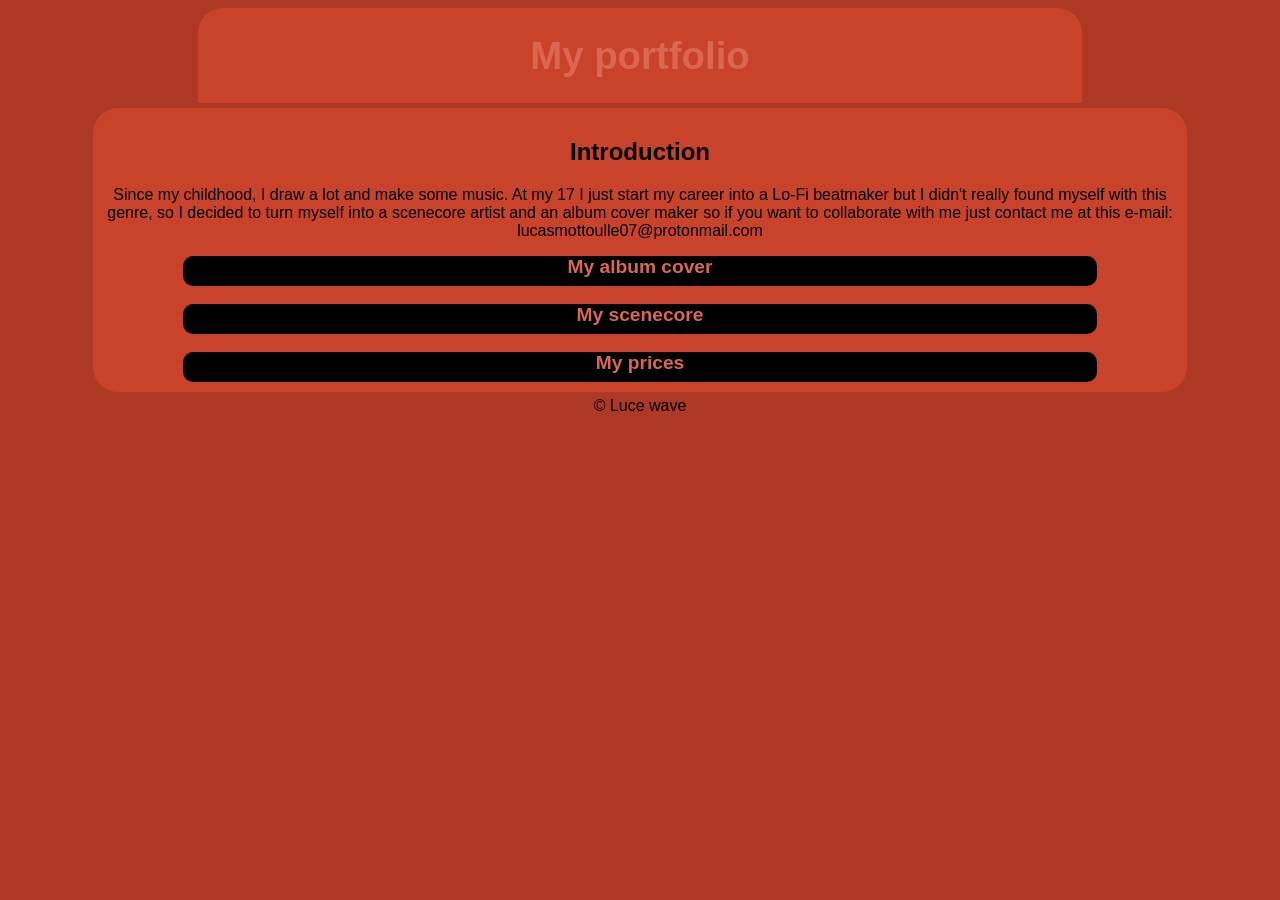
<file: index.html>
<!DOCTYPE html>
<html lang="en">
<head>
    <meta charset="UTF-8">
    <meta name="viewport" content="width=device-width, initial-scale=1.0">
    <title>Luce wave portfolio</title>
    <link rel="stylesheet" href="css/style.css">
</head>
<body>
    <div class="title">
        <a href="index.html">
            <h1>
            My portfolio
            </h1> 
        </a>
    </div>
    <div class="main">
        <h2>
            Introduction
        </h2>
        <p>
            Since my childhood, 
            I draw a lot and make 
            some music. At my 17 I just 
            start my career into a Lo-Fi 
            beatmaker but I didn't really found myself 
            with this genre, so I decided to turn
            myself into a scenecore artist and 
            an album cover maker so if you want to collaborate 
            with me just contact me at this e-mail: 
            lucasmottoulle07@protonmail.com
        </p>
        <div class="link">
            <a href="dessin.html">
                My album cover
            </a>
        </div> <br>
        <div class="link">
            <a href="scenecore.html">
                My scenecore
            </a>
        </div> <br>
        <div class="link">
            <a href="price.html">
                My prices
            </a>
        </div>
    </div>
</body>
<footer>
    &copy; Luce wave
</footer>
</html>
</file>
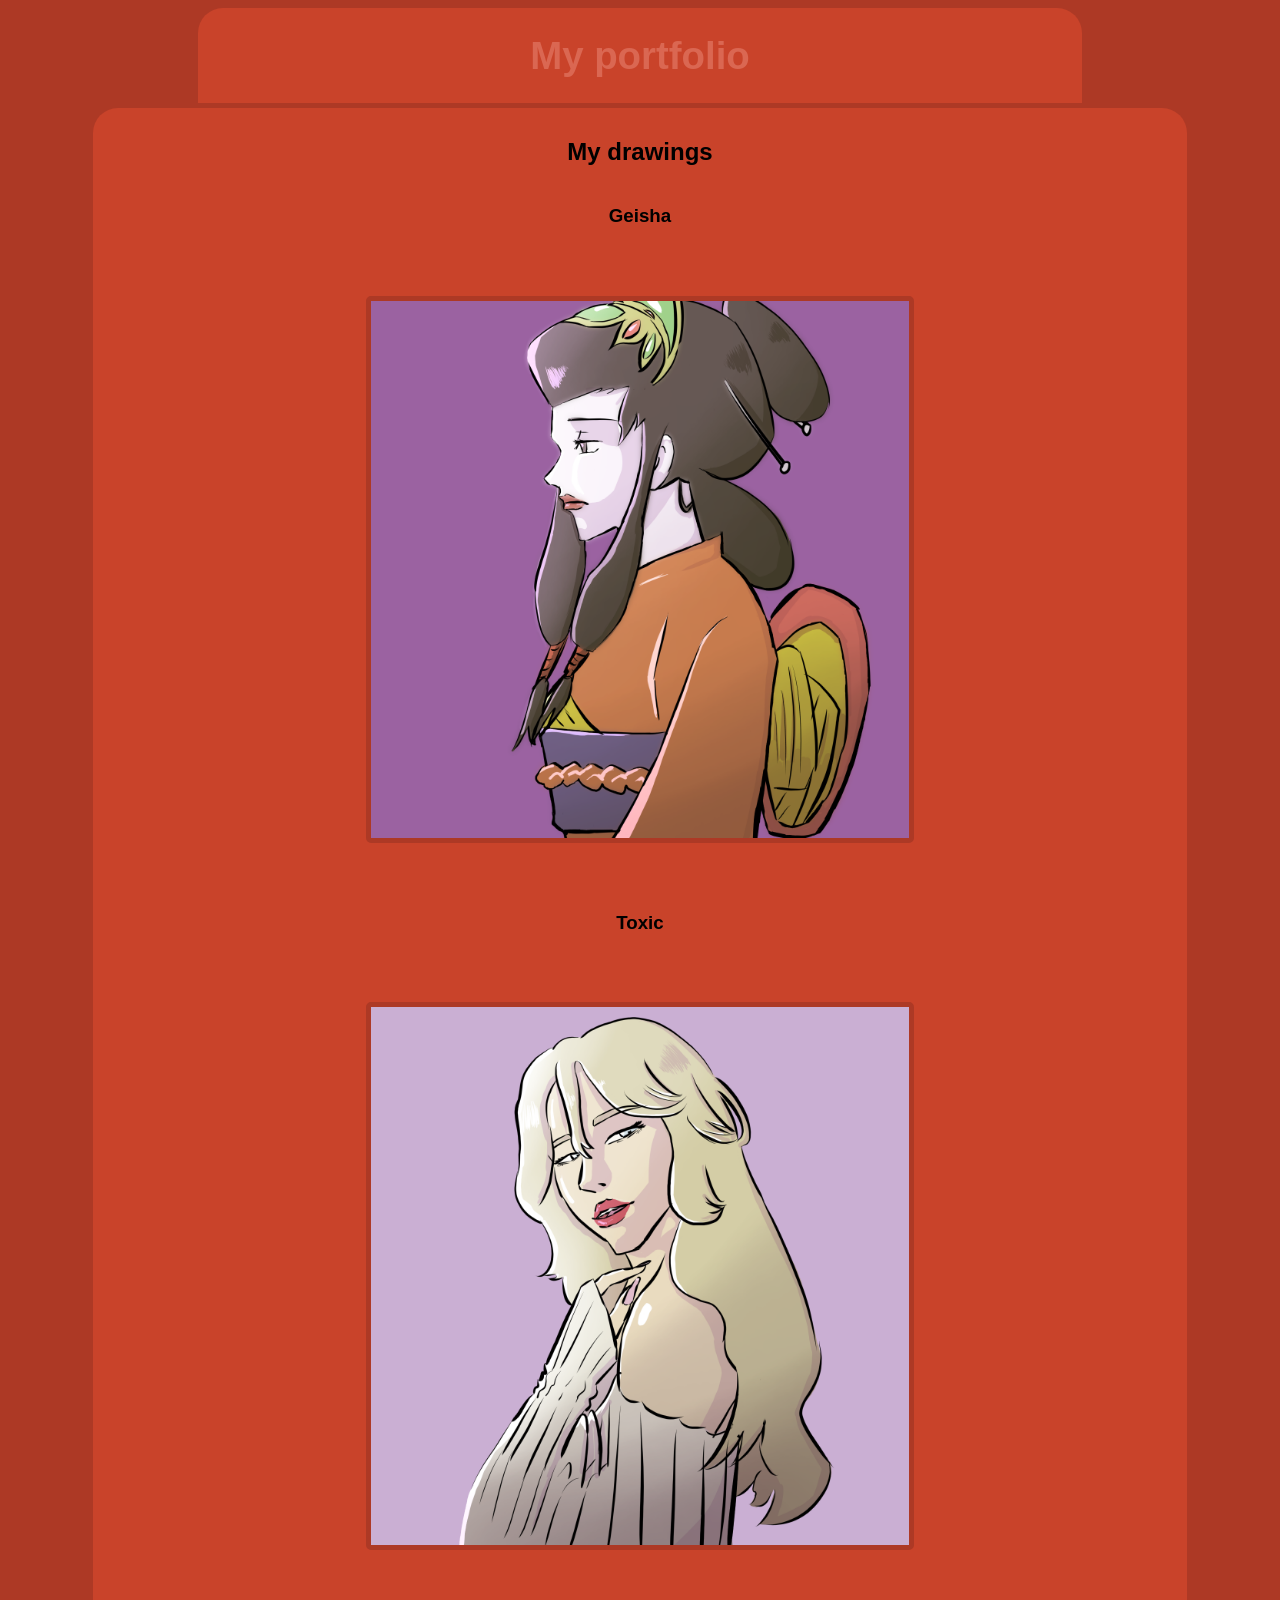
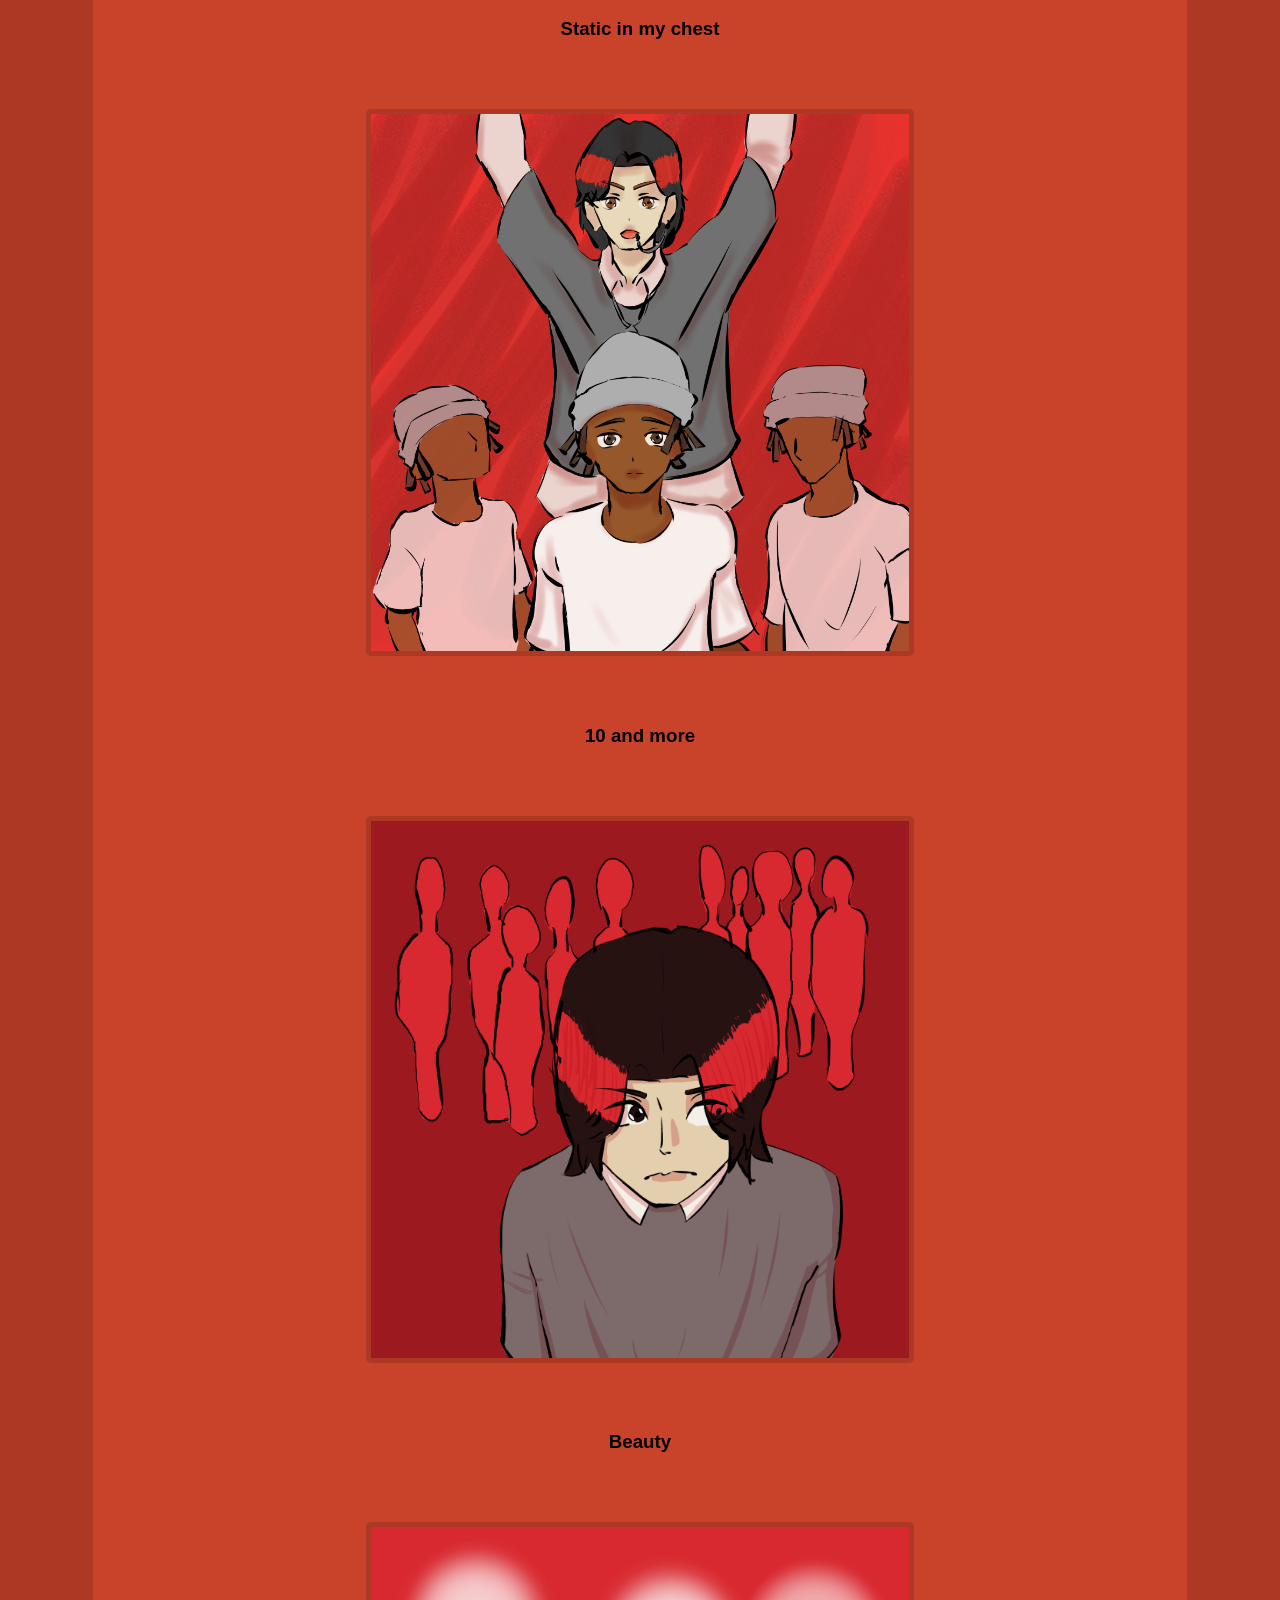
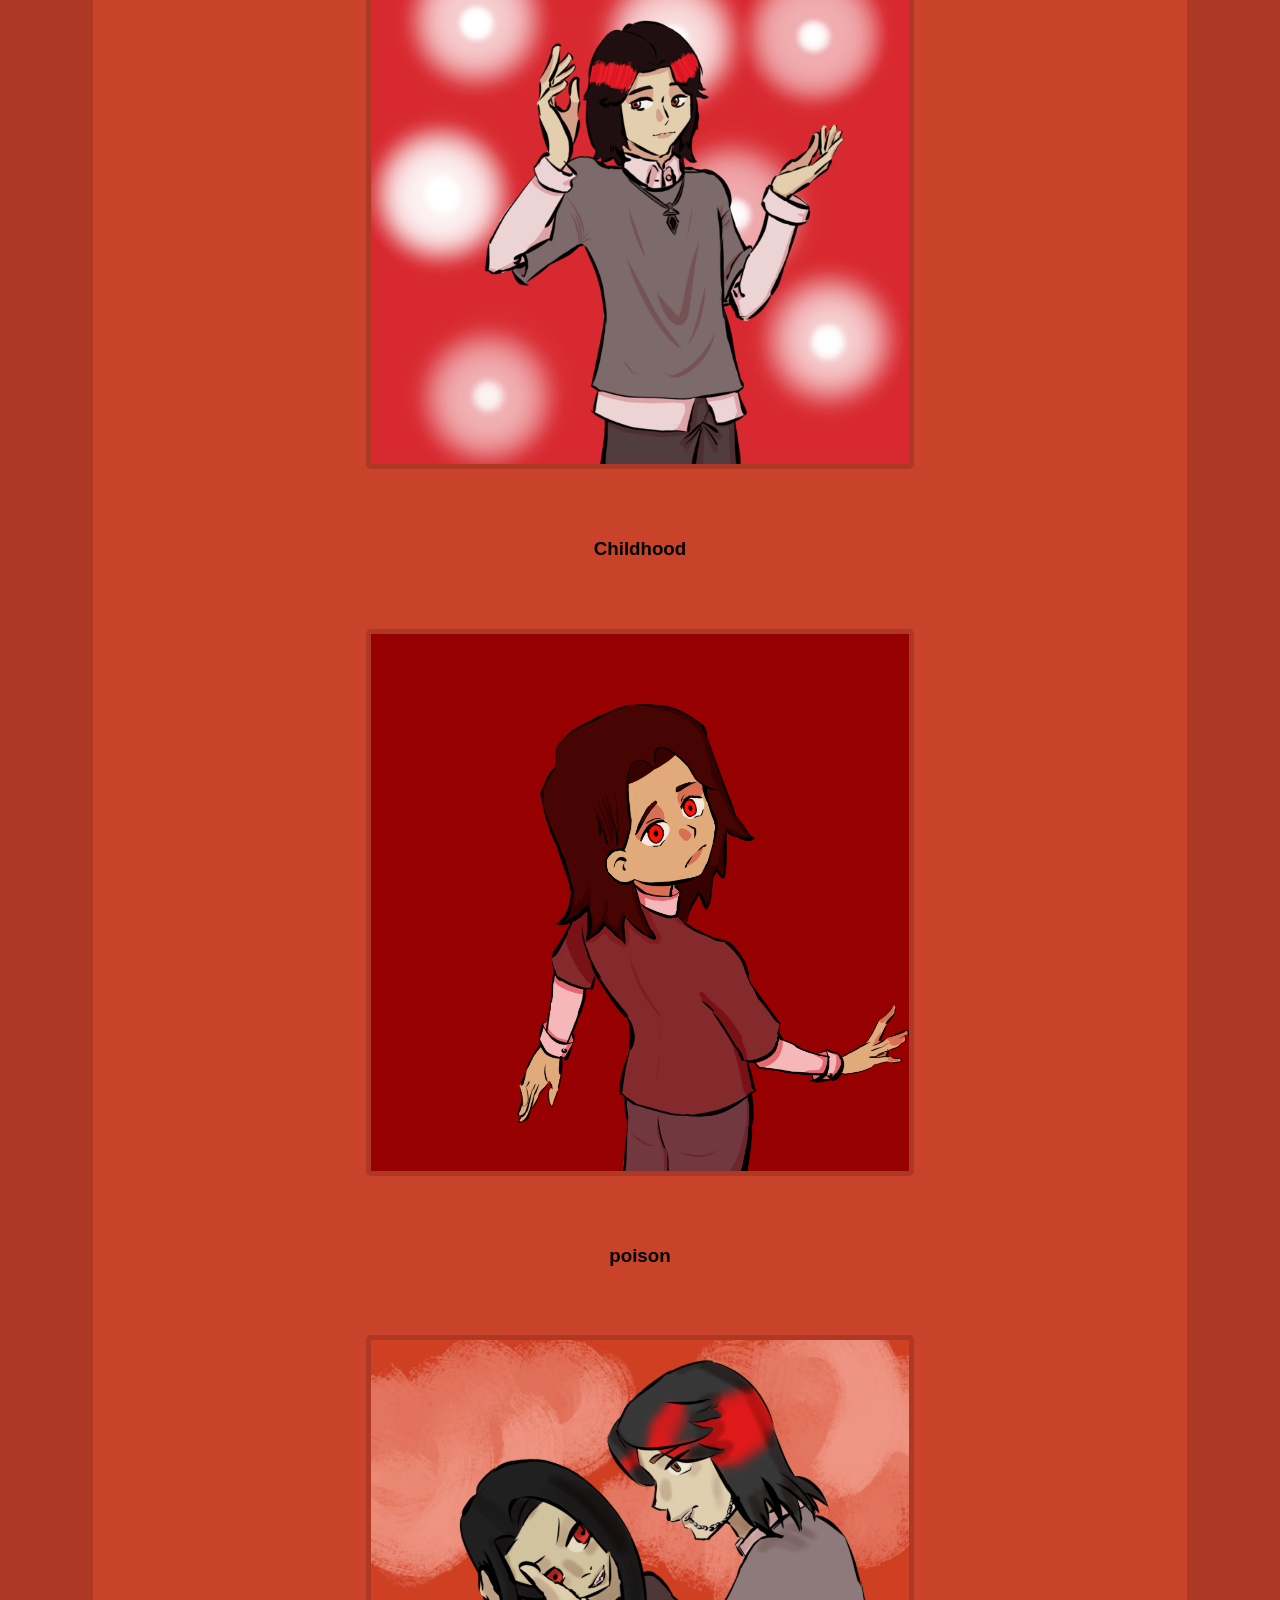
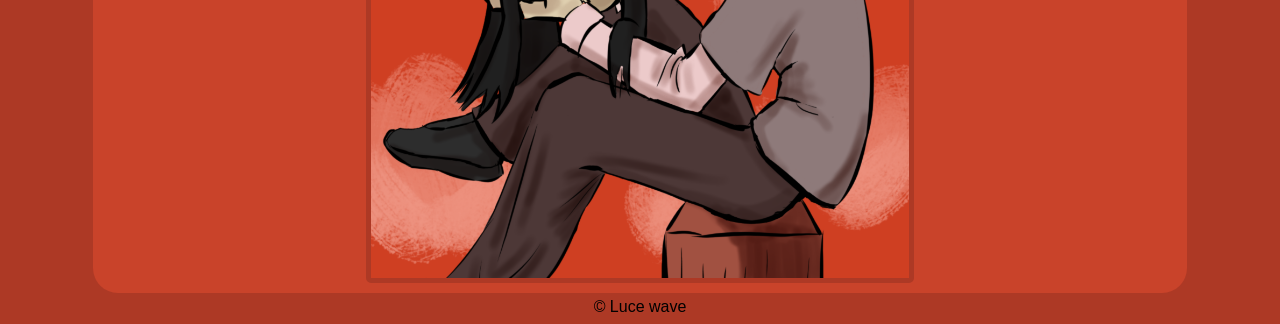
<file: dessin.html>
<!DOCTYPE html>
<html lang="en">
<head>
    <meta charset="UTF-8">
    <meta name="viewport" content="width=device-width, initial-scale=1.0">
    <title>My drawings</title>
    <link rel="stylesheet" href="css/style.css">
</head>
<body>
    <div class="title">
        <a href="index.html">
            <h1>
            My portfolio
            </h1> 
        </a>
    </div>
    <div class="main">
        <h2>
            My drawings
        </h2>
        <div class="img">
            <h3>Geisha</h3>
            <img src="img/geisha.png" alt="Geisha">
            <h3>Toxic</h3>
            <img src="img/toxic.png" alt="toxic">
            <h3>Static in my chest</h3>
            <img src="img/static in my chest.png" alt="static in my chest">
            <h3>10 and more</h3>
            <img src="img/10 and more.png" alt="10 and more">
            <h3>Beauty</h3>
            <img src="img/Beauty.png" alt="beauty">
            <h3>Childhood</h3>
            <img src="img/childhood.png" alt="childhood">
            <h3>poison</h3>
            <img src="img/poison.png" alt="poison"> 
        </div>
        
    </div>
</body>
<footer>
    &copy; Luce wave
</footer>
</html>
</file>
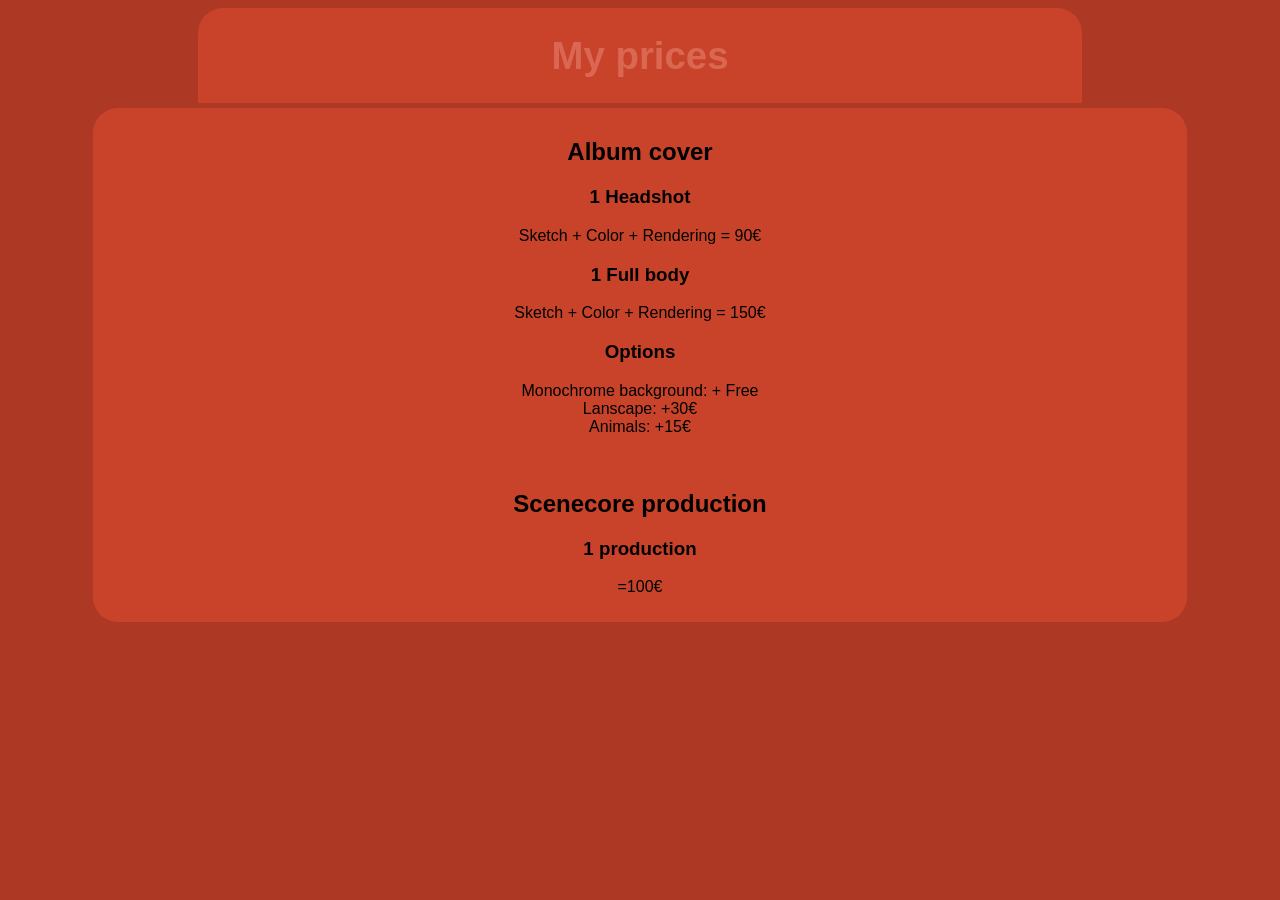
<file: price.html>
<!DOCTYPE html>
<html lang="en">
<head>
    <meta charset="UTF-8">
    <meta name="viewport" content="width=device-width, initial-scale=1.0">
    <title>My price</title>
    <link rel="stylesheet" href="css/style.css">
</head>
<body>
    <div class="title">
        <a href="index.html">
            <h1>
            My prices
            </h1> 
        </a>
    </div>
    <div class="main">
        <h2>Album cover</h2>
        <h3>1 Headshot</h3>
        <p>Sketch + Color + Rendering = 90€</p>
        <h3>1 Full body</h3>
        <p>Sketch + Color + Rendering = 150€</p>
        <h3>Options</h3>
        <p>Monochrome background: + Free <br>
        Lanscape: +30€ <br>
        Animals: +15€</p> <br>

        <h2>Scenecore production</h2>
        <h3>1 production</h3>
        <p>=100€</p>
    </div>
</body>
</html>
</file>
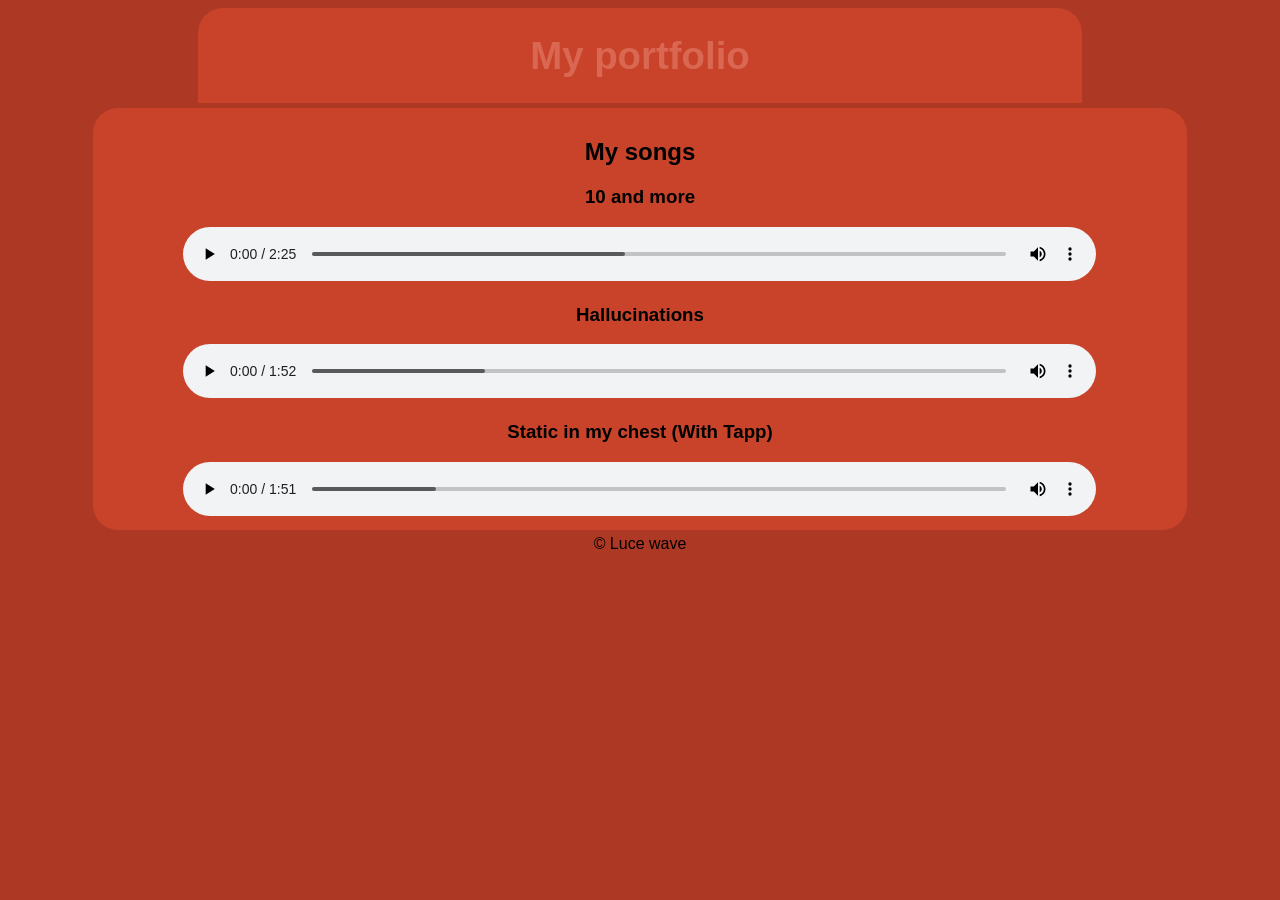
<file: scenecore.html>
<!DOCTYPE html>
<html lang="en">
<head>
    <meta charset="UTF-8">
    <meta name="viewport" content="width=device-width, initial-scale=1.0">
    <title>My scenecore</title>
    <link rel="stylesheet" href="css/style.css">
</head>
<body>
    <div class="title">
        <a href="index.html">
            <h1>
            My portfolio
            </h1> 
        </a>
    </div>
    <div class="main">
        <h2>
            My songs
        </h2>
        <h3>10 and more</h3>
        <audio controls>
            <source src="msc/10 and more.mp3", type="audio/mpeg">
        </audio>
        <h3>Hallucinations</h3>
        <audio controls>
            <source src="msc/Hallucinations.mp3", type="audio/mpeg">
        </audio>
        <h3>Static in my chest (With Tapp)</h3>
        <audio controls>
            <source src="msc/static in my chest.mp3", type="audio/mpeg">
        </audio>
    </div>
</body>
<footer>
    &copy; Luce wave
</footer>
</html>
</file>
<file: css/style.css>
* {
    font-family: 'Trebuchet MS', 'Lucida Sans Unicode', 'Lucida Grande', 'Lucida Sans', Arial, sans-serif;
    background-color: #AD3925;
}

.title {
    background-color: #c9432a;
    width: 70%;
    height: 100%;
    text-align: center;
    text-justify: center;
    margin: 0 auto;
    border-radius: 25px 25px 0 0;
}

.main {
    background-color: #c9432a;
    width: 85%;
    height: 100%;
    text-align: center;
    text-justify: center;
    margin: 0 auto;
    border-radius: 25px;
    padding: 10px;
}

h1 {
    background-color: transparent;
}

p, h2, a {
    background-color: transparent;
}

.link {
    text-align: center;
    text-justify: center;
    width: 85%;
    height: 30px;
    background-color: black;
    margin: 0 auto;
    border-radius: 10px;
}

a {
    color: #DA6752;
    text-decoration: dotted;
    font-weight: bolder;
    font-size: larger;
}

html, body {
    margin: 2,5%;
}

body {
    display: flex;
    flex-direction: column;
    gap: 5px;
    justify-content: center;
    align-items: center;
}

img {
    width: 100%;
    background-color: transparent;
    border: 5px solid #AD3925;
    border-radius: 5px;
}

.img{
    background-color: transparent;
    display: flex;
    flex-direction: column;
    flex-wrap: wrap;
    gap: 50px;
    width: 50%;
    justify-content: center;
    align-content: center;
    margin: 0 auto;
}

h3 {
    background-color: transparent;
}

audio {
    width: 85%;
    background-color: transparent;
}
</file>
